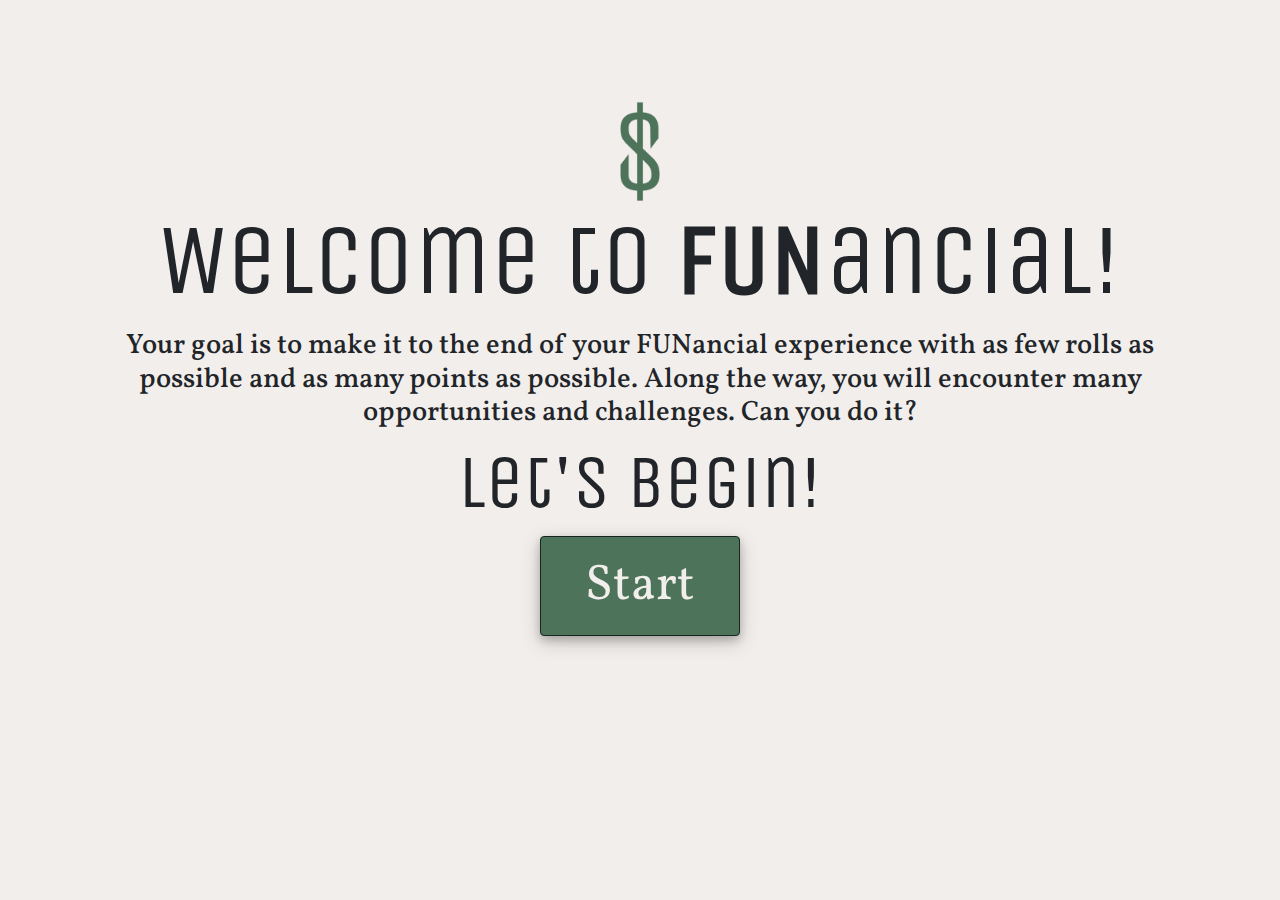
<file: index.html>
<!doctype html>
<html lang="en">

<head>
    <link sizes="16x16" rel="shortcut icon" type="image/png" href="$.png"/>
    <!-- Required meta tags -->
    <meta charset="utf-8">
    <meta name="viewport" content="width=device-width, initial-scale=1, shrink-to-fit=no">

    <!-- Bootstrap CSS -->
    <link rel="stylesheet" href="https://stackpath.bootstrapcdn.com/bootstrap/4.3.1/css/bootstrap.min.css" integrity="sha384-ggOyR0iXCbMQv3Xipma34MD+dH/1fQ784/j6cY/iJTQUOhcWr7x9JvoRxT2MZw1T" crossorigin="anonymous">
    <link rel="stylesheet" href="style.css">
    <script src="http://ajax.googleapis.com/ajax/libs/jquery/1.9.1/jquery.min.js"></script>

    <title>FUNancial</title>
</head>

<body id="home">
    <div class="welcome">
        <img src="$.png" alt="">
        <h1>Welcome to <strong>FUN</strong>ancial!</h1>
        <h3>Your goal is to make it to the end of your FUNancial experience with as few rolls as possible and as many points as possible. Along the way, you will encounter many opportunities and challenges. Can you do it?</h3>
        <h2>Let's begin!</h2>
        <a href="game.html"><button type="button" name="button" class="btn">Start</button></a>
    </div>

    <!-- jQuery first, then Popper.js, then Bootstrap JS -->
    <script src="https://code.jquery.com/jquery-3.3.1.slim.min.js" integrity="sha384-q8i/X+965DzO0rT7abK41JStQIAqVgRVzpbzo5smXKp4YfRvH+8abtTE1Pi6jizo" crossorigin="anonymous"></script>
    <script src="https://cdnjs.cloudflare.com/ajax/libs/popper.js/1.14.7/umd/popper.min.js" integrity="sha384-UO2eT0CpHqdSJQ6hJty5KVphtPhzWj9WO1clHTMGa3JDZwrnQq4sF86dIHNDz0W1" crossorigin="anonymous"></script>
    <script type="text/javascript" src="script.js"></script>
</body>

</html>
</file>
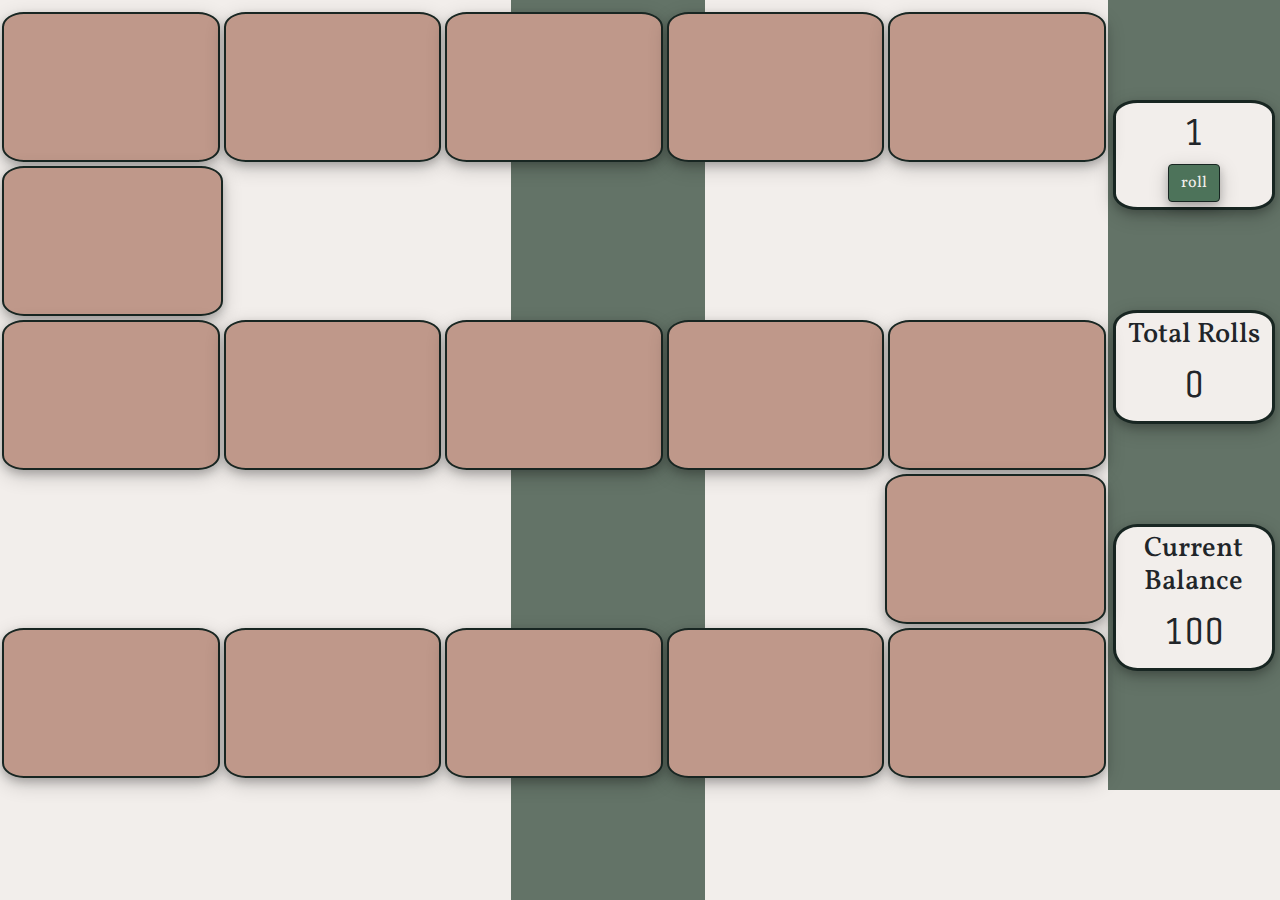
<file: game.html>
<!doctype html>
<html lang="en">

<head>
    <!-- Required meta tags -->
    <meta charset="utf-8">
    <meta name="viewport" content="width=device-width, initial-scale=1, shrink-to-fit=no">

    <!-- Bootstrap CSS -->
    <link rel="stylesheet" href="https://stackpath.bootstrapcdn.com/bootstrap/4.3.1/css/bootstrap.min.css" integrity="sha384-ggOyR0iXCbMQv3Xipma34MD+dH/1fQ784/j6cY/iJTQUOhcWr7x9JvoRxT2MZw1T" crossorigin="anonymous">
    <link rel="stylesheet" href="style.css">
    <script src="http://ajax.googleapis.com/ajax/libs/jquery/1.9.1/jquery.min.js"></script>

    <title>FUNancial</title>
</head>

<body>
    <div class="modal hide fade" id="myModal">
        <div class="modal-header">
            <a class="close" data-dismiss="modal">×</a>
            <h3>Modal header</h3>
        </div>
        <div class="modal-body">
            <p>One fine body…</p>
        </div>
        <div class="modal-footer">
            <a href="#" class="btn">Close</a>
            <a href="#" class="btn btn-primary">Save changes</a>
        </div>
    </div>
    <div class="container">
        <div class="row">
            <div class="col spaces" id="1">
            </div>
            <div class="col spaces" id="2">
            </div>
            <div class="col spaces" id="3">
            </div>
            <div class="col spaces" id="4">
            </div>
            <div class="col spaces" id="5">
            </div>
        </div>
        <div class="row">
            <div class="col spaces" id="6">
            </div>
            <div class="col">
            </div>
            <div class="col">
            </div>
            <div class="col">
            </div>
            <div class="col">
            </div>
        </div>
        <div class="row">
            <div class="col spaces" id="7">
            </div>
            <div class="col spaces" id="8">
            </div>
            <div class="col spaces" id="9">
            </div>
            <div class="col spaces" id="10">
            </div>
            <div class="col spaces" id="11">
            </div>
        </div>
        <div class="row">
            <div class="col">
            </div>
            <div class="col">
            </div>
            <div class="col">
            </div>
            <div class="col">
            </div>
            <div class="col spaces" id="12">
            </div>
        </div>
        <div class="row">
            <div class="col spaces" id="17">
            </div>
            <div class="col spaces" id="16">
            </div>
            <div class="col spaces" id="15">
            </div>
            <div class="col spaces" id="14">
            </div>
            <div class="col spaces" id="13">
            </div>
        </div>
    </div>

    <div id="right">
        <div class="bar" id="roll">
            <h1 id="rollValue">1</h1>
            <button class="btn" type="button" name="button" onclick="roll()">roll</button>
        </div>
        <div class="bar" id="currentRolls">
            <h3>Total Rolls</h3>
            <h1 id="totalRolls">0</h1>
        </div>
        <div class="bar" id="currentMoney">
            <h3>Current Balance</h3>
            <h1 id = "balance">100</h1>
        </div>
    </div>

    <!-- mPopup box -->
    <div id="mpopupBox" class="mpopup">
        <!-- mPopup content -->
        <div class="mpopup-content">
            <div class="mpopup-head">
                <h2>Oppprtunity</h2>
            </div>
            <div class="mpopup-main">
                <p id = "opportunityText">This is a simple modal popup using JavaScript and CSS</p>
            </div>
            <div class="mpopup-foot">
                <button type="button" class="btn" name="button" id="yes">Yes</button>
                <button type="button"  class="btn" name="button" id = "no">No</button>
            </div>
        </div>
    </div>
    <!-- mPopup box -->
    <div id="win" class="mpopup">
        <!-- mPopup content -->
        <div class="mpopup-content">
            <div class="mpopup-head">
                <h2>You have completed your FUNancial experience.</h2>
            </div>
            <div class="mpopup-main">
                <p id = "opportunityText">Your final credit score is:</p>
                <h1>770</h1>
                <p>Would you like to play again?</p>
            </div>
            <div class="mpopup-foot">
                <button type="button" class="btn" name="button" id="yes">Yes</button>
                <button type="button"  class="btn" name="button" id = "no">No</button>
            </div>
        </div>
    </div>

    <!-- jQuery first, then Popper.js, then Bootstrap JS -->
    <script src="https://code.jquery.com/jquery-3.3.1.slim.min.js" integrity="sha384-q8i/X+965DzO0rT7abK41JStQIAqVgRVzpbzo5smXKp4YfRvH+8abtTE1Pi6jizo" crossorigin="anonymous"></script>
    <script src="https://cdnjs.cloudflare.com/ajax/libs/popper.js/1.14.7/umd/popper.min.js" integrity="sha384-UO2eT0CpHqdSJQ6hJty5KVphtPhzWj9WO1clHTMGa3JDZwrnQq4sF86dIHNDz0W1" crossorigin="anonymous"></script>
    <script type="text/javascript" src="script.js"></script>
</body>

</html>
</file>
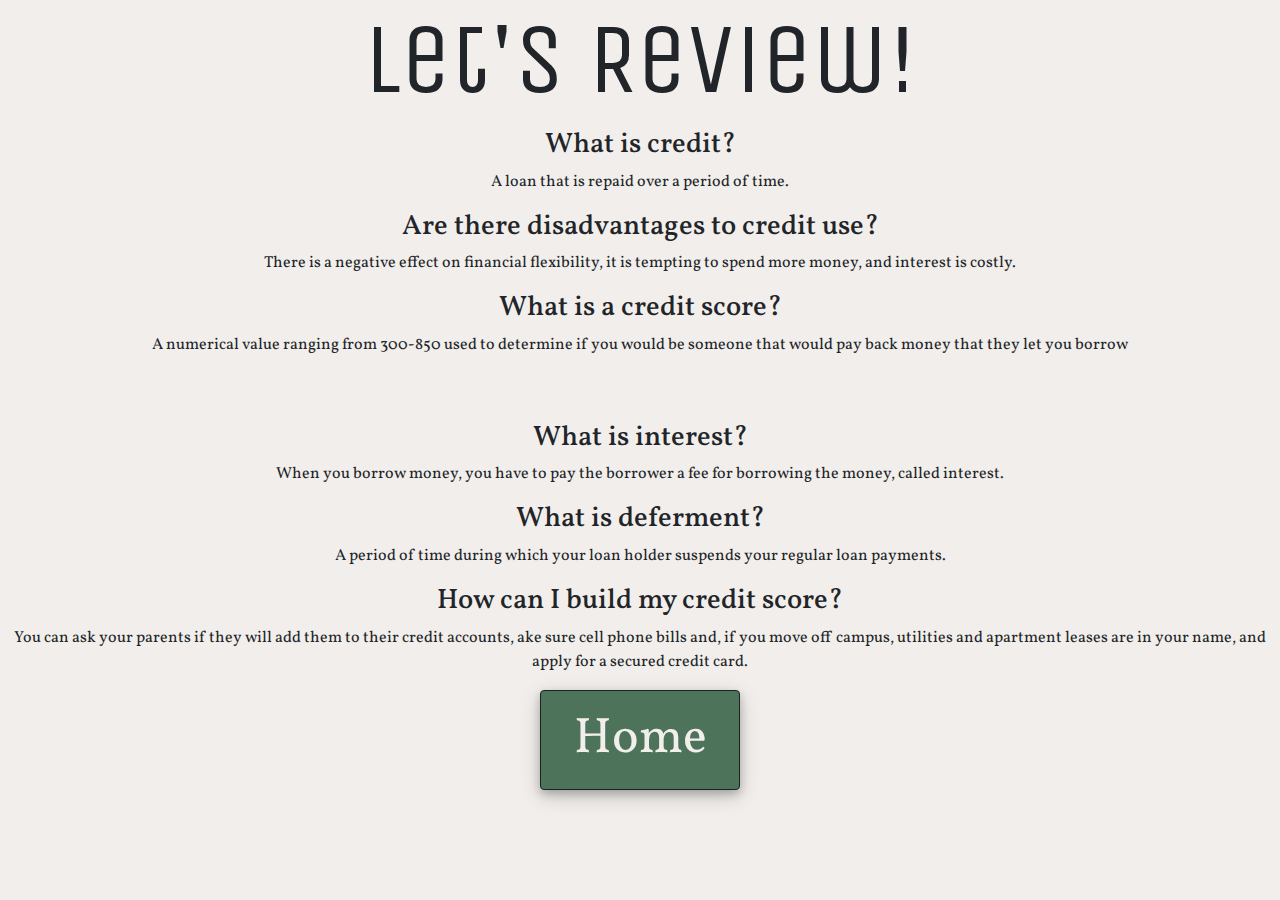
<file: information.html>
<!doctype html>
<html lang="en">

<head>
    <link sizes="16x16" rel="shortcut icon" type="image/png" href="$.png"/>
    <link rel="shortcut icon" type="image/png" href="$.png" />
    <!-- Required meta tags -->
    <meta charset="utf-8">
    <meta name="viewport" content="width=device-width, initial-scale=1, shrink-to-fit=no">

    <!-- Bootstrap CSS -->
    <link rel="stylesheet" href="https://stackpath.bootstrapcdn.com/bootstrap/4.3.1/css/bootstrap.min.css" integrity="sha384-ggOyR0iXCbMQv3Xipma34MD+dH/1fQ784/j6cY/iJTQUOhcWr7x9JvoRxT2MZw1T" crossorigin="anonymous">
    <link rel="stylesheet" href="style.css">
    <script src="http://ajax.googleapis.com/ajax/libs/jquery/1.9.1/jquery.min.js"></script>

    <title>FUNancial</title>
</head>

<body id="home">
    <div class="review">
        <h1>Let's Review!</h1>
        <div class="text">
            <h3>What is credit?</h3>
            <p>A loan that is repaid over a period of time.</p>
            <h3>Are there disadvantages to credit use?</h3>
            <p>There is a negative effect on financial flexibility, it is tempting to spend more money, and interest is costly.</p>
            <h3>What is a credit score?</h3>
            <p>A numerical value ranging from 300-850 used to determine if you would be someone that would pay back money that they let you borrow</p>
<br>
<br>
            <h3>What is interest?</h3>
            <p>When you borrow money, you have to pay the borrower a fee for borrowing the money, called interest.</p>
            <h3>What is deferment?</h3>
            <p>A period of time during which your loan holder suspends your regular loan payments.</p>
            <h3>How can I build my credit score?</h3>
            <p>You can ask your parents if they will add them to their credit accounts, ake sure cell phone bills and, if you move off campus, utilities and apartment leases are in your name, and apply for a secured credit card.</p>
        </div>
        <a href="index.html"><button type="button" name="button" class="btn">Home</button></a>
    </div>
    <!-- jQuery first, then Popper.js, then Bootstrap JS -->
    <script src="https://code.jquery.com/jquery-3.3.1.slim.min.js" integrity="sha384-q8i/X+965DzO0rT7abK41JStQIAqVgRVzpbzo5smXKp4YfRvH+8abtTE1Pi6jizo" crossorigin="anonymous"></script>
    <script src="https://cdnjs.cloudflare.com/ajax/libs/popper.js/1.14.7/umd/popper.min.js" integrity="sha384-UO2eT0CpHqdSJQ6hJty5KVphtPhzWj9WO1clHTMGa3JDZwrnQq4sF86dIHNDz0W1" crossorigin="anonymous"></script>
    <script type="text/javascript" src="script.js"></script>
</body>

</html>
</file>
<file: style.css>
@import url('https://fonts.googleapis.com/css?family=Unica+One|Vollkorn&display=swap');
body {
    background-color: #F2EEEB;
    display: flex;
    font-family: 'Vollkorn', serif;
    background-image: url("background.png");
}
#home{
    background-color: #F2EEEB;
    background-image: none;
}
h1{
    font-family: 'Unica One', cursive;
}
.col {
    margin: 2px;
    height: 150px;
    text-align: center;

}
.container{
    margin-top: 10px;
}
.spaces {
    background-color: #BF988A;
    border: solid 2px #182622;
    border-radius: 10%;
    box-shadow: 0 4px 8px 0 rgba(0,0,0,0.2),0 6px 20px 0 rgba(0,0,0,0.19);
}

.animal {
    background-color: #F2A516;
    border: solid 6px #013A40;
    padding: 30px;
    border-radius: 50%;
}

#right {
    background-color: #637367;
    height: 790px;
    width: 200px;
}

.bar {
    border: solid 3px #182622;
    margin-top: 100px;
    margin-left: 5px;
    margin-right: 5px;
    text-align: center;
    padding: 5px;
    border-radius: 15%;
    background-color: #F2EEEB;
    box-shadow: 0 4px 8px 0 rgba(0,0,0,0.2),0 6px 20px 0 rgba(0,0,0,0.19);
}

.btn {
    background-color: #4D735A;
    border: solid 1px #182622;
    color: #F2EEEB;
    box-shadow: 0 4px 8px 0 rgba(0,0,0,0.2),0 6px 20px 0 rgba(0,0,0,0.19);
}

/* mPopup box style */
.mpopup {
    display: none;
    position: fixed;
    z-index: 1;
    padding-top: 100px;
    width: 100%;
    height: 100%;
    overflow: auto;

}
.mpopup-content {
    position: relative;
    background-color: #F2EEEB;
    margin-left: 30%;
    padding: 0;
    width: 30%;
    box-shadow: 0 4px 8px 0 rgba(0,0,0,0.2),0 6px 20px 0 rgba(0,0,0,0.19);
    -webkit-animation-name: animatetop;
    -webkit-animation-duration: 0.4s;
    animation-name: animatetop;
    animation-duration: 0.4s;
    border: solid 3px #182622;
    text-align: center;
}

.mpopup-head {
    padding: 2px 16px;
    background-color: #637367;
    color: white;
}
.mpopup-main {padding: 2px 16px;}
.mpopup-foot {
    padding: 2px 16px;
    background-color: #637367;
    color: #ffffff;
    text-align: center;
}
.mpopup-foot button{

}

/* add animation effects */
@-webkit-keyframes animatetop {
    from {top:-300px; opacity:0}
    to {top:0; opacity:1}
}

@keyframes animatetop {
    from {top:-300px; opacity:0}
    to {top:0; opacity:1}
}
.welcome{
    display: inline;
    text-align: center;
    margin: 8%;
}
.welcome h1{
    font-size: 100px;
}
.welcome h2{
    font-family: 'Unica One', cursive;
    font-size: 75px;
}
.welcome .btn{
width: 200px;
height: 100px;
font-size: 50px;
}
.welcome img{
    width:40px;
}
.review{
    display: inline;
    text-align: center;
    width: 100%;
}
.review h1{
    font-size: 100px;
}
.review .btn{
width: 200px;
height: 100px;
font-size: 50px;
}
#icon{
    /* margin-top: px; */
    width:40px;
}
</file>
